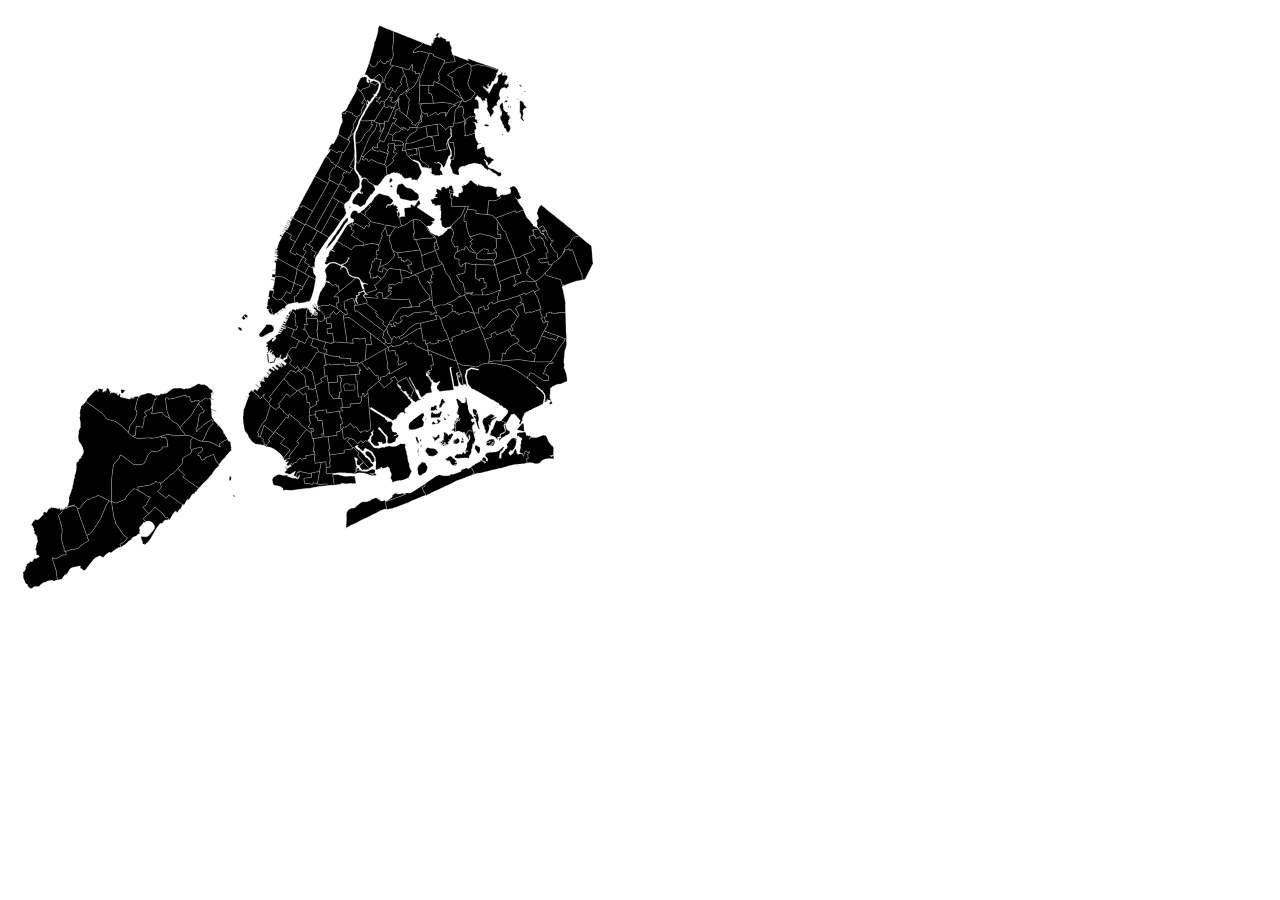
<file: NY-TABULATION-AREAS/index.html>
<!DOCTYPE html>
<meta charset="utf-8">
<script src="js/jquery-2.2.1.js"></script>
<style>

body {
  font: 12px sans-serif;
}

path {
  stroke-width: 0.25px;
  stroke: #ffffff;
  fill: #000000;
  cursor: pointer;
}

path:hover, path.highlighted {
  fill: #868686;
}

div.tooltip {
  position: absolute;
  background-color: white;
  border: 1px solid black;
  color: black;
  font-weight: bold;
  padding: 4px 8px;
  display: none;
}

</style>

<body>
<script src="js/d3.min.js"></script>
<script src="js/topojson.v1.min.js"></script>
<script>

//Map dimensions (in pixels)
var width = 600,
    height = 598;

//Map projection
var projection = d3.geo.conicEqualArea()
    .scale(77213.46151596894)
    .center([-73.49026653041983,40.370091889358534]) //projection center
    .parallels([40.4961236005381,40.9155410758976]) //parallels for conic projection
    .rotate([73.49026653041983]) //rotation for conic projection
    .translate([-66159.00527249955,-29007.829936853672]) //translate to center the map in view

//Generate paths based on projection
var path = d3.geo.path()
    .projection(projection);

//Create an SVG
var svg = d3.select("body").append("svg")
    .attr("width", width)
    .attr("height", height);

//Group for the map features
var features = svg.append("g")
    .attr("class","features");

//Create a tooltip, hidden at the start
var tooltip = d3.select("body").append("div").attr("class","tooltip");

//Keeps track of currently zoomed feature
var centered;

d3.json("nyta.topojson",function(error,geodata) {
  if (error) return console.log(error); //unknown error, check the console

  //Create a path for each map feature in the data
  features.selectAll("path")
    .data(topojson.feature(geodata,geodata.objects.collection).features) //generate features from TopoJSON
    .enter()
    .append("path")
    .attr("d",path)
    .on("mouseover",showTooltip)
    .on("mousemove",moveTooltip)
    .on("mouseout",hideTooltip)
    .on("click",clicked);

});

// Zoom to feature on click
function clicked(d,i) {

  //Add any other onClick events here

  var x, y, k;

  if (d && centered !== d) {
    // Compute the new map center and scale to zoom to
    var centroid = path.centroid(d);
    var b = path.bounds(d);
    x = centroid[0];
    y = centroid[1];
    k = .8 / Math.max((b[1][0] - b[0][0]) / width, (b[1][1] - b[0][1]) / height);
    centered = d
  } else {
    x = width / 2;
    y = height / 2;
    k = 1;
    centered = null;
  }

  // Highlight the new feature
  features.selectAll("path")
      .classed("highlighted",function(d) {
          return d === centered;
      })
      .style("stroke-width", 0.25 / k + "px"); // Keep the border width constant

  //Zoom and re-center the map
  //Uncomment .transition() and .duration() to make zoom gradual
  features
      //.transition()
      //.duration(500)
      .attr("transform","translate(" + width / 2 + "," + height / 2 + ")scale(" + k + ")translate(" + -x + "," + -y + ")");
}


//Position of the tooltip relative to the cursor
var tooltipOffset = {x: 5, y: -25};

//Create a tooltip, hidden at the start
function showTooltip(d) {
  moveTooltip();

  tooltip.style("display","block")
      .text(d.properties.NTAName);
}

//Move the tooltip to track the mouse
function moveTooltip() {
  tooltip.style("top",(d3.event.pageY+tooltipOffset.y)+"px")
      .style("left",(d3.event.pageX+tooltipOffset.x)+"px");
}

//Create a tooltip, hidden at the start
function hideTooltip() {
  tooltip.style("display","none");
}
</script>
</file>
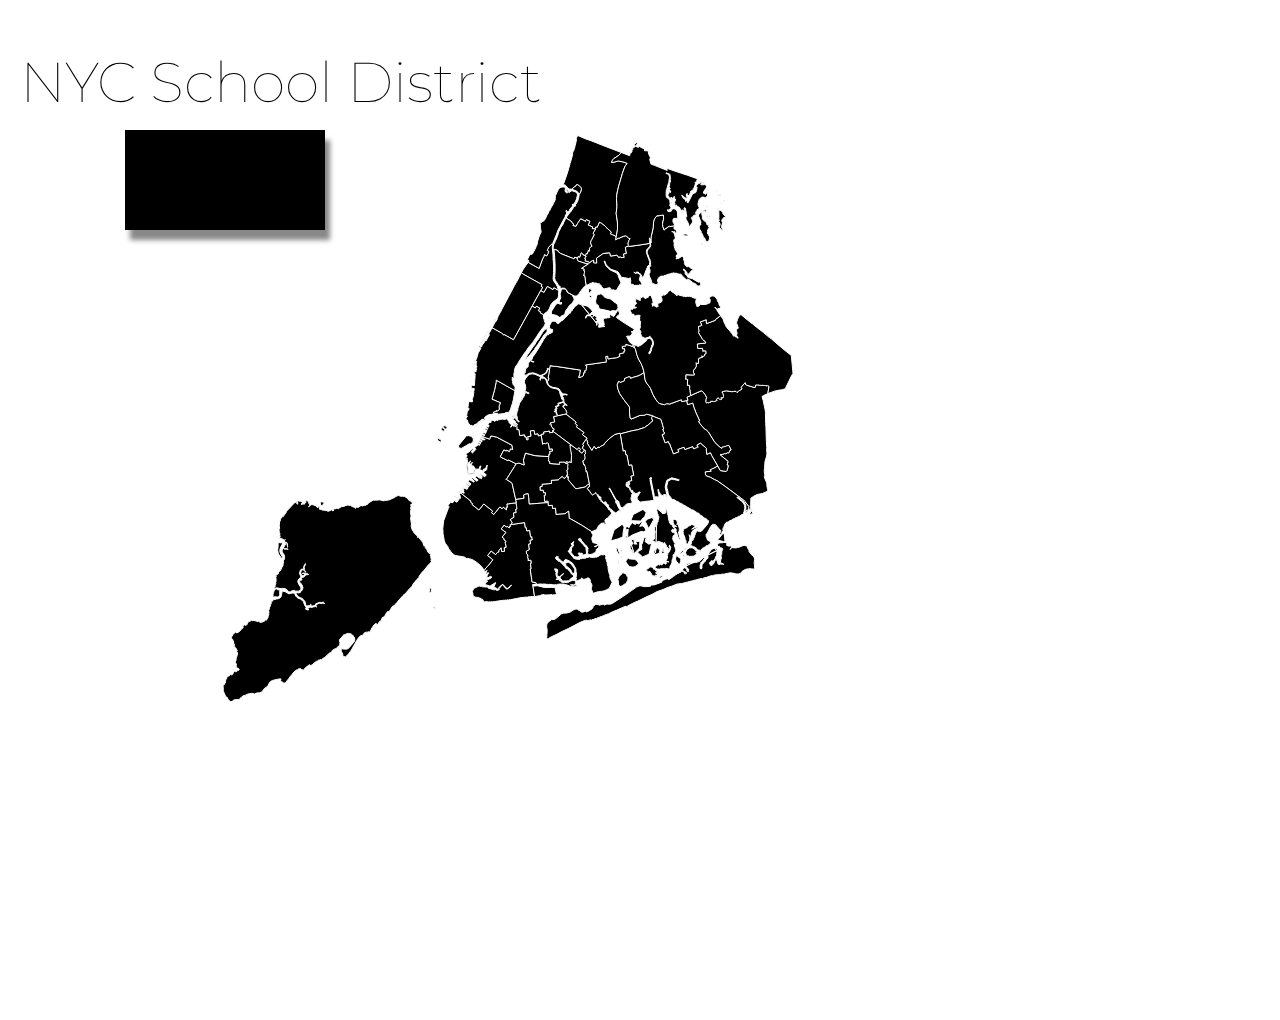
<file: NYC-SCHOOL-DISTRICTS/index.html>
<!DOCTYPE html>
<meta http-equiv="content-type" content="text/html; charset=utf-8">
<link rel="stylesheet" href="css/style.css" />
<script src="js/d3.min.js"></script>
<script src="js/queue.min.js"></script>
<script src="js/jquery-2.2.1.js"></script>
<link href="http://fonts.googleapis.com/css?family=Montserrat" rel="stylesheet" type="text/css">
<body>
<h1>NYC School District</h1>
<div id="number"><h2></h2></div>
<div id="map"></div>
<script src="js/topojson.v1.min.js"></script>
<script src="js/map.js"></script>
</body>
</html>
</file>
<file: NYC-SCHOOL-DISTRICTS/css/style.css>
#map {
	background: whitesmoke;
	position: absolute;
	top: 20px;
}

#number {
	position: absolute;
	font-family: "Proxima Nova", Montserrat, sans-serif;
	top: 70px;
	left: 125px;
	font-size: 3.0em;
	color: white;
}
h1 {
	position: absolute;
	left: 20px;
	top: 10px;
	font-family: "Proxima Nova", Montserrat, sans-serif;
	font-size: 3.5em;
	font-weight: 100;
	color: black;
}

h2 {
	left: 100px;
	text-align: center;
	width: 200px;
	height: 100px;
	background-color: black;
	box-shadow: 5px 10px 5px #888888;
}

.district {
  stroke: #fff;
  fill:black;
}
.hover {
	fill: white;
	stroke: black;
}
</file>
